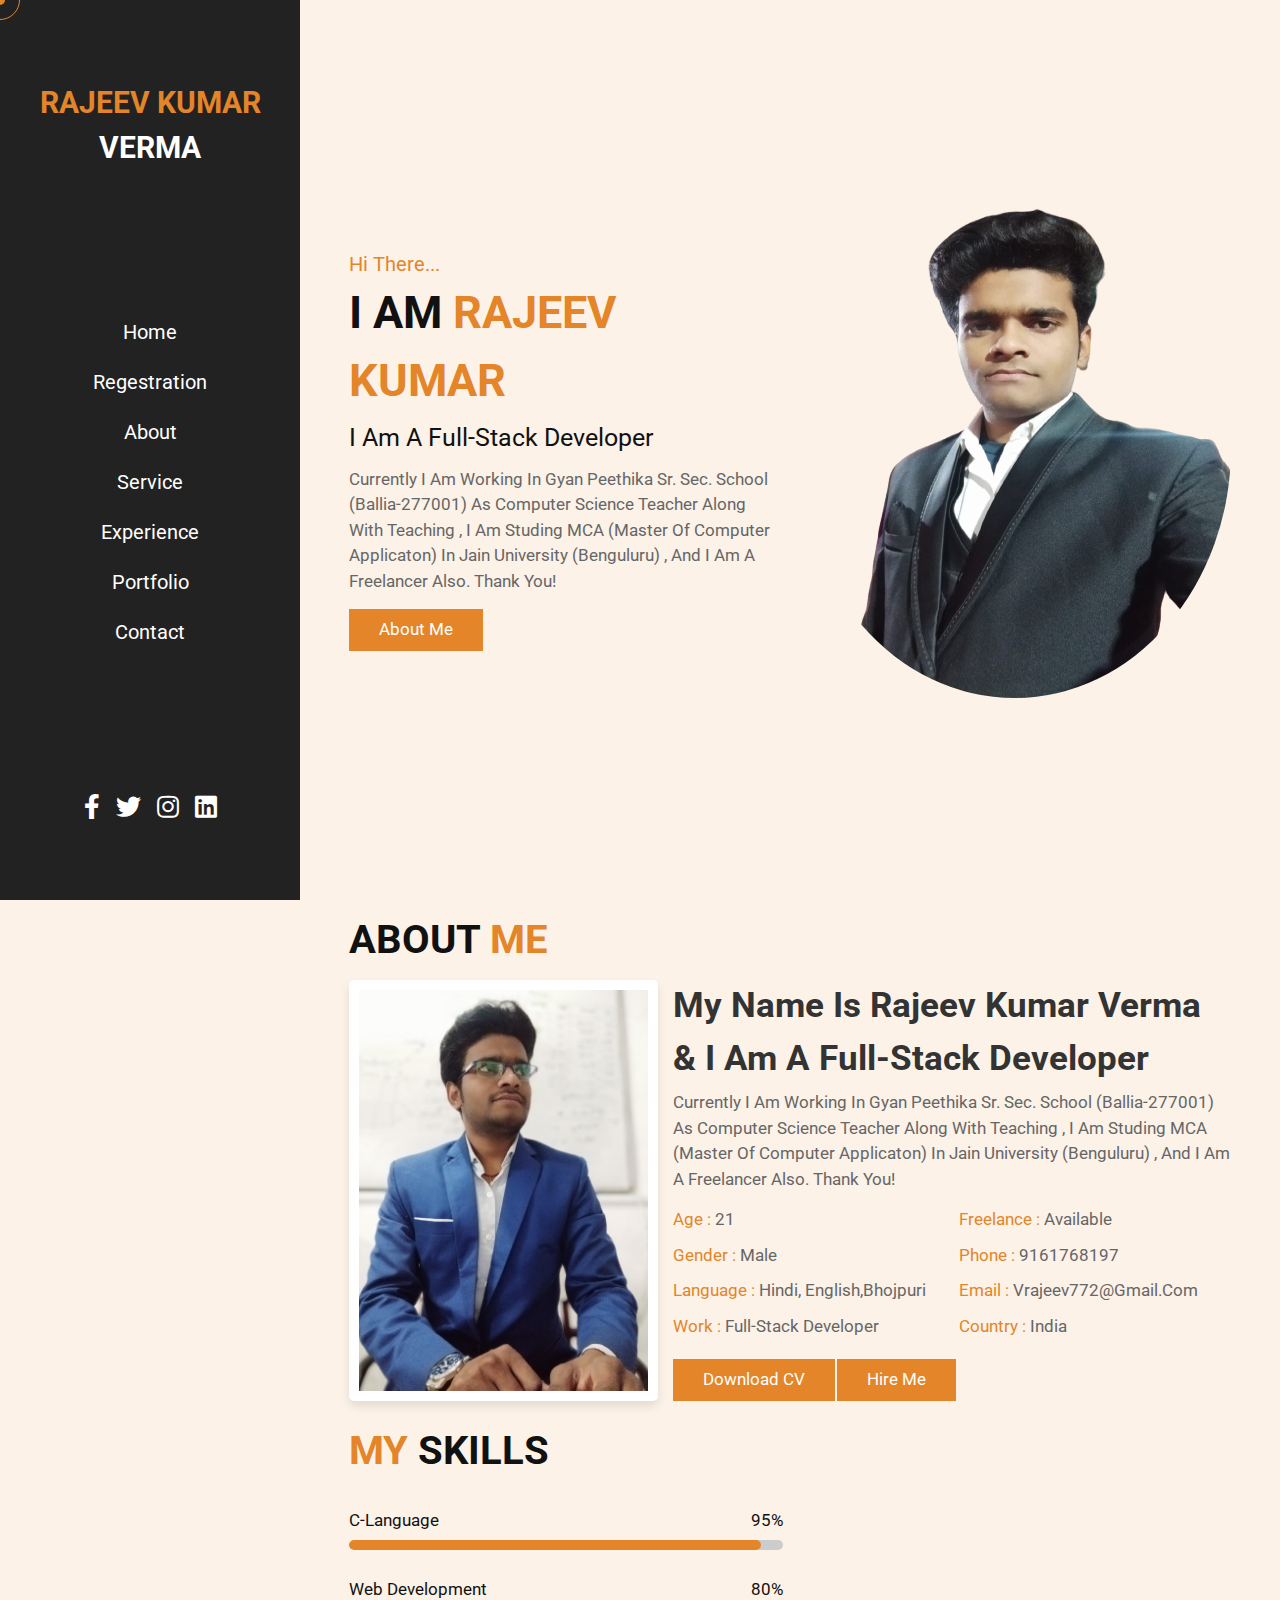
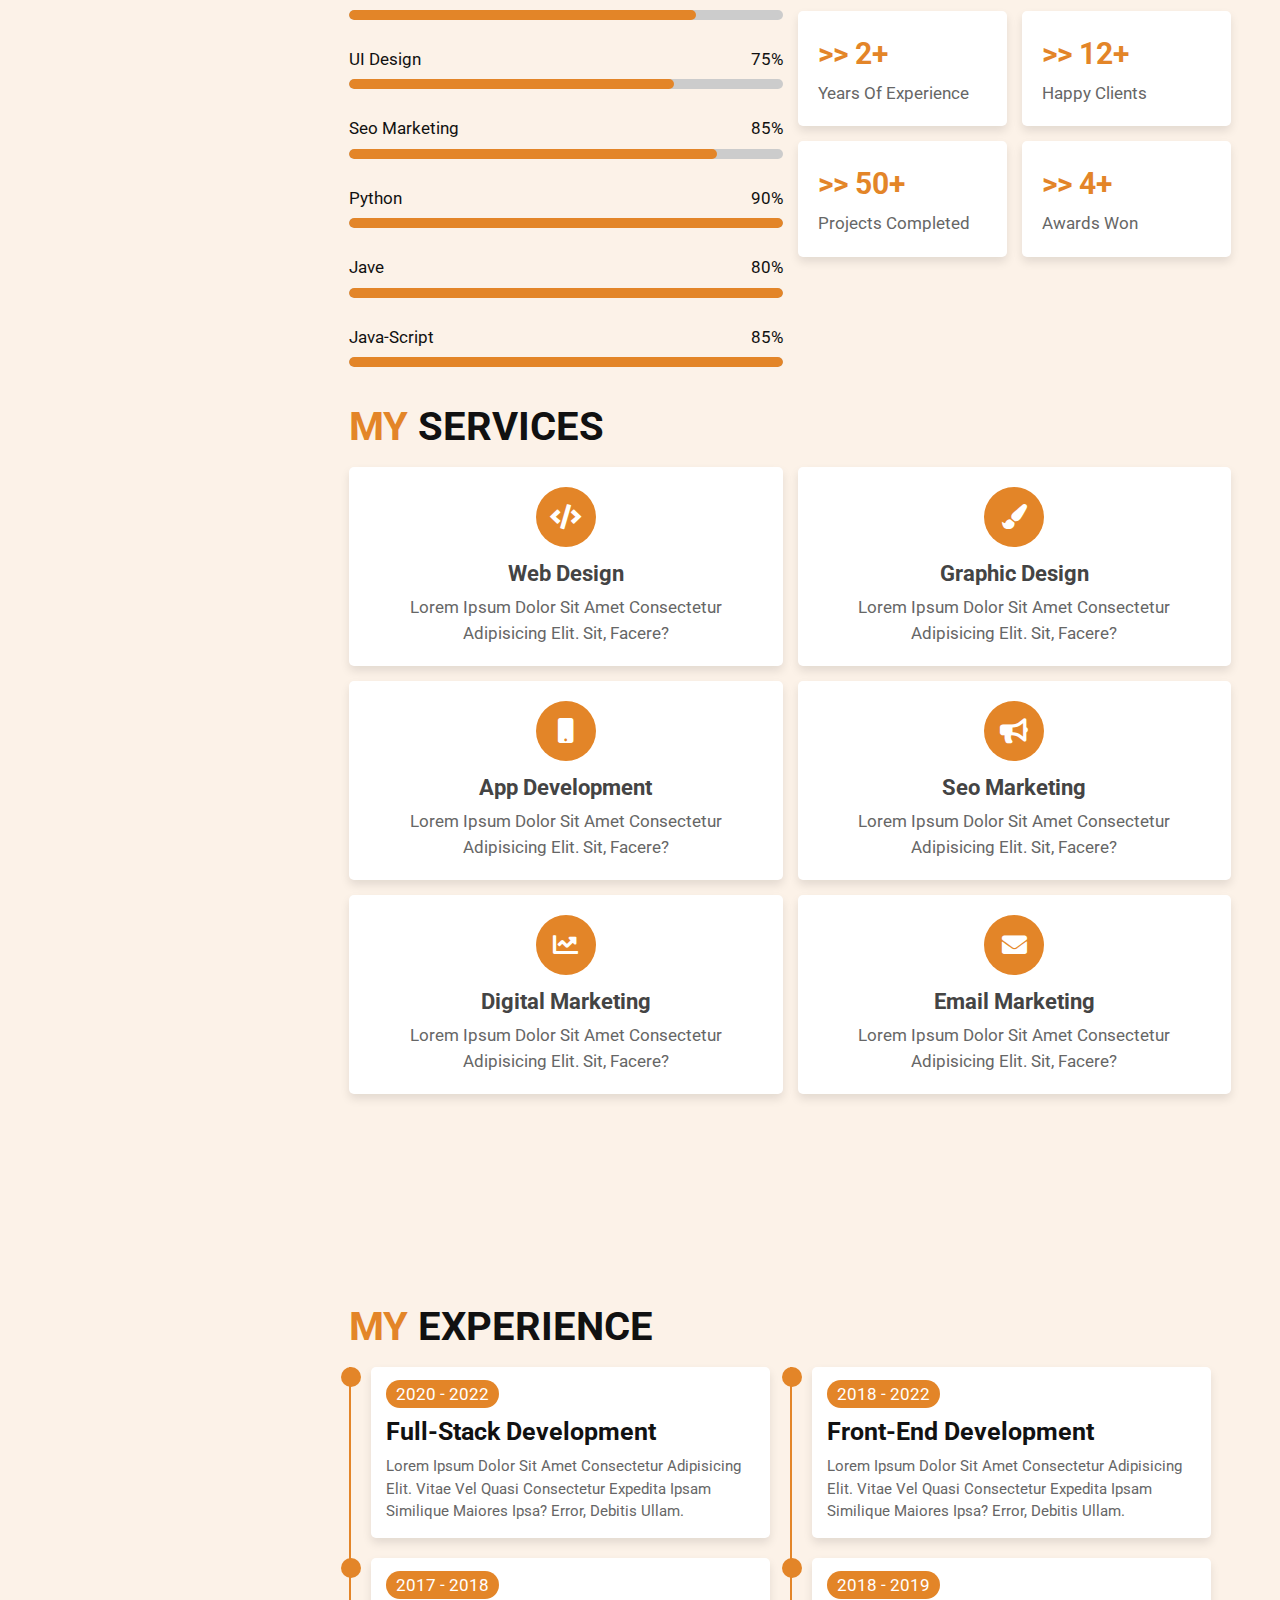
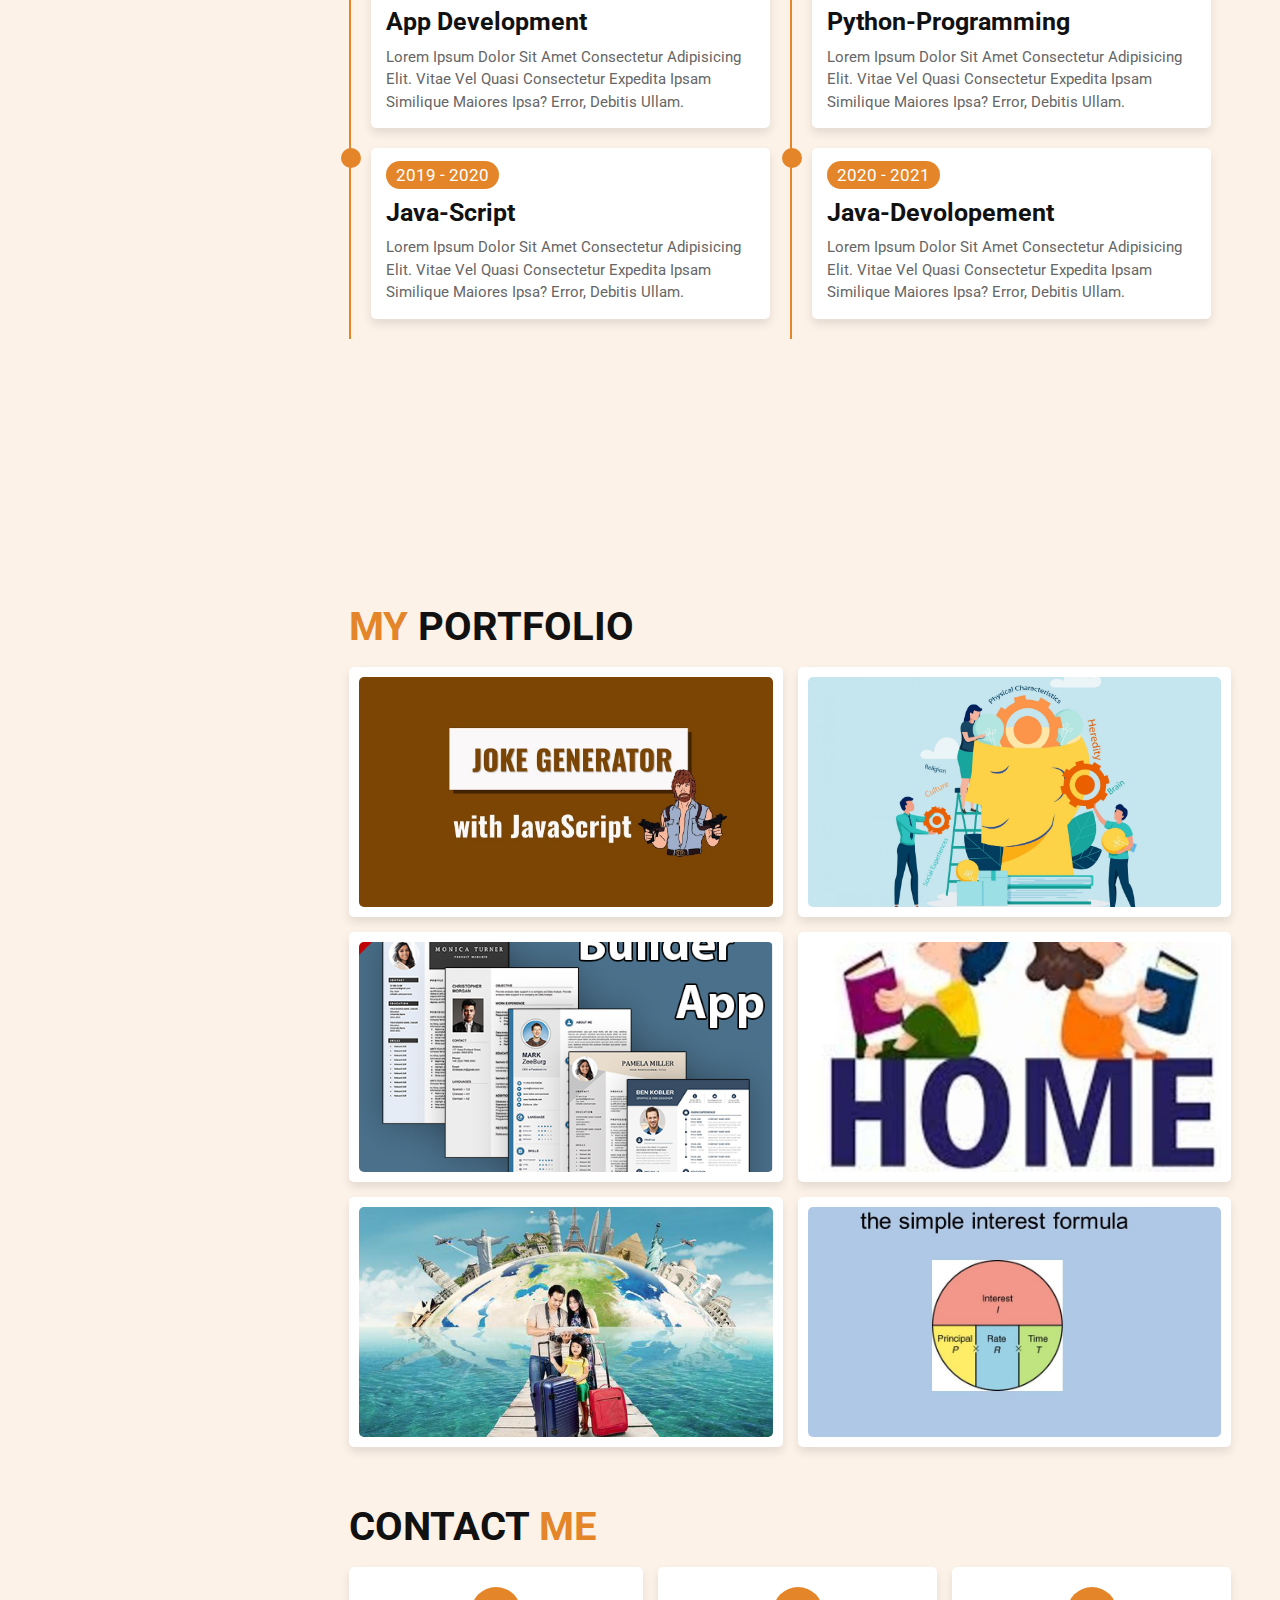
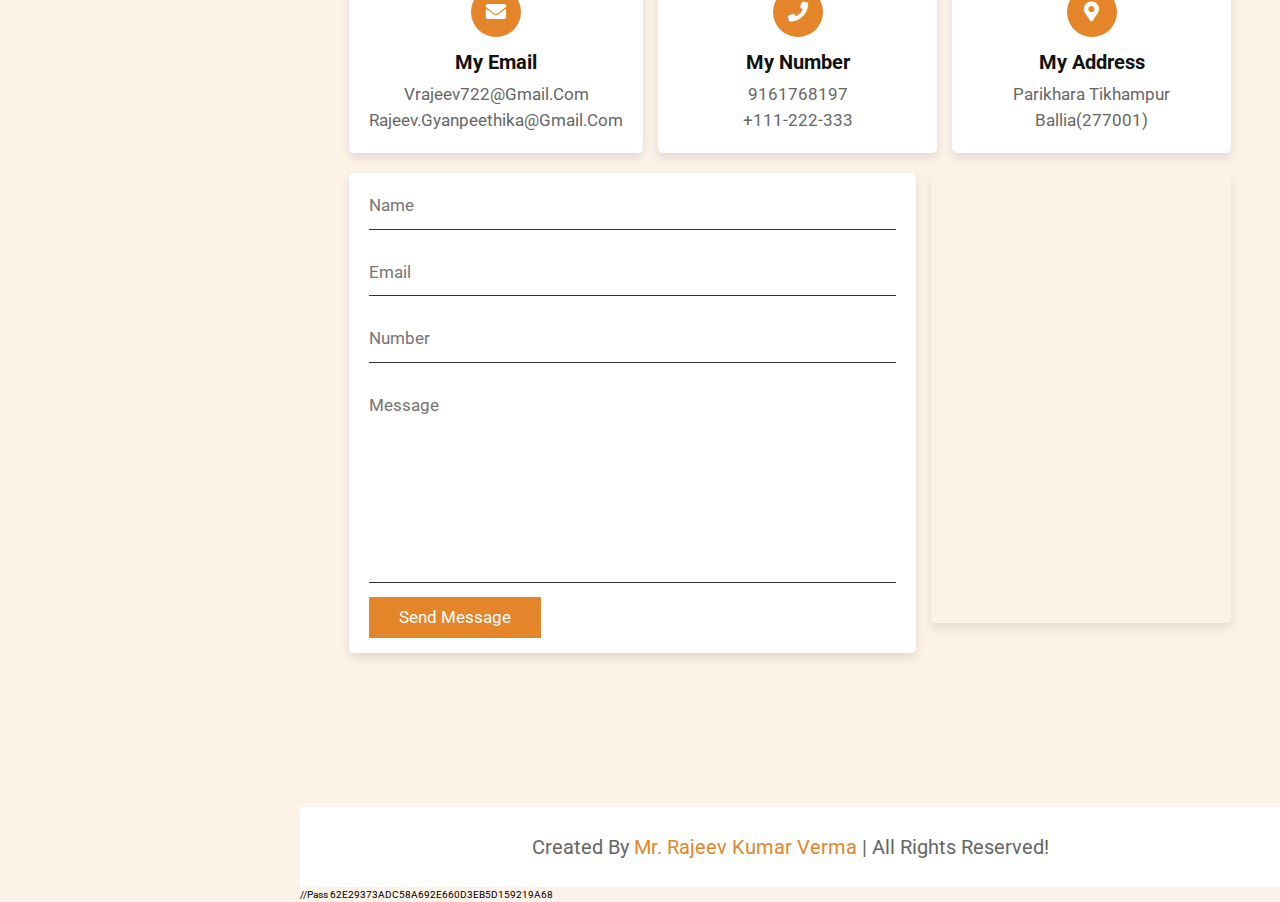
<file: index.html>
<!DOCTYPE html>
<html lang="en">
<head>
    <meta charset="UTF-8">
    <meta http-equiv="X-UA-Compatible" content="IE=edge">
    <meta name="viewport" content="width=device-width, initial-scale=1.0">
    <title>Rajeev || portfolio</title>

    <!-- font awesome cdn link  -->
    <link rel="stylesheet" href="https://cdnjs.cloudflare.com/ajax/libs/font-awesome/5.15.3/css/all.min.css">

    <!-- custom css file link  -->
    <link rel="stylesheet" href="css/style.css">
    <link rel="shortcut icon" type="img/png" href="images/home3.png">

</head>
<body>

<!-- custom cursors  -->
<div class="cursor-1"></div>
<div class="cursor-2"></div>


<div id="menu-bars" class="fas fa-bars"></div>
    
<!-- header section starts  -->

<header>

    <a href="#" class="logo"> <span>Rajeev Kumar</span> Verma </a>

    <nav class="navbar">
        <a href="#home">home</a>
        <a href="https://forms.gle/GdUY5DQSSkoCcTYF8">Regestration</a>
        <a href="#about">about</a>
        <a href="#service">service</a>
        <a href="#experience">experience</a>
        <a href="#portfolio">portfolio</a>
        <a href="#contact">contact</a>
    </nav>

    <div class="follow">
        <a href="https://www.facebook.com/rajeevkumar.verma.180625" class="fab fa-facebook-f"></a>
        <a href="#" class="fab fa-twitter"></a>
        <a href="https://www.instagram.com/rajeevverma116/" class="fab fa-instagram"></a>
        <a href="#" class="fab fa-linkedin"></a>
    </div>

</header>

<!-- header section ends -->

<!-- home section starts  -->

<section class="home" id="home">

    <div class="content">
        <span class="hi"> hi there... </span>
        <h3> i am <span> Rajeev Kumar </span> </h3>
        <p class="info"> i am a full-stack developer </p>
        <p class="text"> Currently i am working in Gyan Peethika Sr. Sec. School (Ballia-277001) as computer science teacher 
            along with teaching , I am studing MCA (Master of Computer Applicaton) in 
            jain university (benguluru) , and I am a freelancer also. Thank you!
        </p>
        <a href="#about" class="btn">about me</a>
    </div>

    <div  class="image">
        <img class="img" src="images/home3.png" alt="" height="500px" width="400px" >
    </div>

</section>

<!-- home section ends -->

<!-- about section starts  -->

<section class="about" id="about">

<h1 class="heading"> about <span> me </span> </h1>

<div class="row-1">

    <div class="image">
        <img src="images/about2.jpg" alt="">
    </div>

    <div class="content">
        <h3> my name is rajeev kumar verma & i am a full-stack developer </h3>
        <p>Currently i am working in Gyan Peethika Sr. Sec. School (Ballia-277001) as computer science teacher 
            along with teaching , I am studing MCA (Master of Computer Applicaton) in 
            jain university (benguluru) , and I am a freelancer also. Thank you!</p>
        <div class="box-container">
            <div class="box">
                <p> <span> age : </span> 21 </p>
                <p> <span> gender : </span> male </p>
                <p> <span> language : </span> hindi, english,Bhojpuri </p>
                <p> <span> work : </span> full-stack developer </p>
            </div>
            <div class="box">
                <p> <span> freelance : </span> available </p>
                <p> <span> phone : </span> 9161768197 </p>
                <p> <span> email : </span> vrajeev772@gmail.com </p>
                <p> <span> country : </span> india </p>
            </div>
        </div>
       <button onclick="location.href='resume.pdf'" class="btn">download CV</button>
        <a href="#" class="btn">hire me</a>
    </div>

</div>

<h1 class="heading"> <span> my </span> skills </h1>

<div class="row-2">

    <div class="skills">
        <div class="progress">
            <h3> c-language <span> 95% </span> </h3>
            <div class="bar"> <span></span> </div>
        </div>
        <div class="progress">
            <h3> web development <span> 80% </span> </h3>
            <div class="bar"> <span></span> </div>
        </div>
        <div class="progress">
            <h3> UI design <span> 75% </span> </h3>
            <div class="bar"> <span></span> </div>
        </div>
        <div class="progress">
            <h3> seo marketing <span> 85% </span> </h3>
            <div class="bar"> <span></span> </div>
        </div>
        <div class="progress">
            <h3> Python <span> 90% </span> </h3>
            <div class="bar"> <span></span> </div>
        </div>
        <div class="progress">
            <h3> jave <span> 80% </span> </h3>
            <div class="bar"> <span></span> </div>
        </div>
        <div class="progress">
            <h3> java-script <span> 85% </span> </h3>
            <div class="bar"> <span></span> </div>
        </div>
    </div>

    <div class="box-container">

        <div class="box">
            <h3> >> 2+ </h3>
            <p>years of experience</p>
        </div>
        <div class="box">
            <h3> >> 12+ </h3>
            <p>happy clients</p>
        </div>
        <div class="box">
            <h3> >> 50+ </h3>
            <p>projects completed</p>
        </div>
        <div class="box">
            <h3> >> 4+ </h3>
            <p>awards won</p>
        </div>

    </div>

</div>

</section>

<!-- about section ends -->

<!-- service section starts  -->

<section class="service" id="service">

<h1 class="heading"> <span> my </span> services </h1>

    <div class="box-container">

        <div class="box">
            <i class="fas fa-code"></i>
            <h3>web design</h3>
            <p>Lorem ipsum dolor sit amet consectetur adipisicing elit. Sit, facere?</p>
        </div>

        <div class="box">
            <i class="fas fa-paint-brush"></i>
            <h3>graphic design</h3>
            <p>Lorem ipsum dolor sit amet consectetur adipisicing elit. Sit, facere?</p>
        </div>

        <div class="box">
            <i class="fas fa-mobile"></i>
            <h3>app development</h3>
            <p>Lorem ipsum dolor sit amet consectetur adipisicing elit. Sit, facere?</p>
        </div>

        <div class="box">
            <i class="fas fa-bullhorn"></i>
            <h3>seo marketing</h3>
            <p>Lorem ipsum dolor sit amet consectetur adipisicing elit. Sit, facere?</p>
        </div>

        <div class="box">
            <i class="fas fa-chart-line"></i>
            <h3>digital marketing</h3>
            <p>Lorem ipsum dolor sit amet consectetur adipisicing elit. Sit, facere?</p>
        </div>

        <div class="box">
            <i class="fas fa-envelope"></i>
            <h3>email marketing</h3>
            <p>Lorem ipsum dolor sit amet consectetur adipisicing elit. Sit, facere?</p>
        </div>

    </div>

</section>

<!-- service section ends -->

<!-- experience section starts  -->

<section class="experience" id="experience">

    <h1 class="heading"> <span> my </span> experience </h1>

    <div class="box-container">

        <div class="box">
            <div class="content">
                <span> 2020 - 2022 </span>
                <h3>full-stack development</h3>
                <p>Lorem ipsum dolor sit amet consectetur adipisicing elit. Vitae vel quasi consectetur expedita ipsam similique maiores ipsa? Error, debitis ullam.</p>
            </div>
        </div>

        <div class="box">
            <div class="content">
                <span> 2018 - 2022 </span>
                <h3>front-end development</h3>
                <p>Lorem ipsum dolor sit amet consectetur adipisicing elit. Vitae vel quasi consectetur expedita ipsam similique maiores ipsa? Error, debitis ullam.</p>
            </div>
        </div>

        <div class="box">
            <div class="content">
                <span> 2017 - 2018 </span>
                <h3>app development</h3>
                <p>Lorem ipsum dolor sit amet consectetur adipisicing elit. Vitae vel quasi consectetur expedita ipsam similique maiores ipsa? Error, debitis ullam.</p>
            </div>
        </div>

        <div class="box">
            <div class="content">
                <span> 2018 - 2019 </span>
                <h3>python-programming</h3>
                <p>Lorem ipsum dolor sit amet consectetur adipisicing elit. Vitae vel quasi consectetur expedita ipsam similique maiores ipsa? Error, debitis ullam.</p>
            </div>
        </div>

        <div class="box">
            <div class="content">
                <span> 2019 - 2020 </span>
                <h3>java-script</h3>
                <p>Lorem ipsum dolor sit amet consectetur adipisicing elit. Vitae vel quasi consectetur expedita ipsam similique maiores ipsa? Error, debitis ullam.</p>
            </div>
        </div>

        <div class="box">
            <div class="content">
                <span> 2020 - 2021 </span>
                <h3>java-devolopement</h3>
                <p>Lorem ipsum dolor sit amet consectetur adipisicing elit. Vitae vel quasi consectetur expedita ipsam similique maiores ipsa? Error, debitis ullam.</p>
            </div>
        </div>

    </div>

</section>

<!-- experience section ends -->

<!-- portfolio section starts  -->

<section class="portfolio" id="portfolio">

    <h1 class="heading"> <span> my </span> portfolio </h1>

    <div class="box-container">

        <div class="box">
            <a href="./projects/jokes/index.html"><img src="images/joke.jpg" alt=""></a>
            <h3> project 01 </h3>
            <div class="icons">
                <a href="#" class="fas fa-link"></a>
                <a href="#" class="fas fa-share"></a>
                <a href="#" class="fas fa-search"></a>
            </div>
        </div>

        <div class="box">
            <a href="./projects/your-photo/index.html"><img src="images/Personality2.jpg" alt=""></a>
            <h3> project 02 </h3>
            <div class="icons">
                <a href="#" class="fas fa-link"></a>
                <a href="#" class="fas fa-share"></a>
                <a href="#" class="fas fa-search"></a>
            </div>
        </div>

        <div class="box">
            <a href="./projects/resume/index.html"><img src="images/resume1.png" alt=""></a>
            <h3> project 03 </h3>
            <div class="icons">
                <a href="#" class="fas fa-link"></a>
                <a href="#" class="fas fa-share"></a>
                <a href="#" class="fas fa-search"></a>
            </div>
        </div>

        <div class="box">
            <a href="./projects/tution center/index.html"><img src="images/tuition.jpg" alt=""></a>
            <h3> project 04 </h3>
            <div class="icons">
                <a href="#" class="fas fa-link"></a>
                <a href="#" class="fas fa-share"></a>
                <a href="#" class="fas fa-search"></a>
            </div>
        </div>

        <div class="box">
            <a href="./projects/turist/index.html"><img src="images/turist.jpg" alt=""></a>
            <h3> project 05 </h3>
            <div class="icons">
                <a href="#" class="fas fa-link"></a>
                <a href="#" class="fas fa-share"></a>
                <a href="#" class="fas fa-search"></a>
            </div>
        </div>

        <div class="box">
            <a href="./projects/simple interstate.html"><img src="images/si.jpg" alt=""></a>
            <h3> project 06 </h3>
            <div class="icons">
                <a href="#" class="fas fa-link"></a>
                <a href="#" class="fas fa-share"></a>
                <a href="#" class="fas fa-search"></a>
            </div>
        </div>

    </div>

</section>

<!-- portfolio section ends -->

<!-- contact section starts  -->

<section class="contact" id="contact">

    <h1 class="heading"> contact <span> me </span> </h1>

    <div class="icons-container">

        <div class="icons">
            <i class="fas fa-envelope"></i>
            <h3>my email</h3>
            <p>vrajeev722@gmail.com</p>
            <p>rajeev.gyanpeethika@gmail.com</p>
        </div>

        <div class="icons">
            <i class="fas fa-phone"></i>
            <h3>my number</h3>
            <p>9161768197</p>
            <p>+111-222-333</p>
        </div>

        <div class="icons">
            <i class="fas fa-map-marker-alt"></i>
            <h3>my address</h3>
            <p>parikhara tikhampur ballia(277001)</p>
        </div>

    </div>

    <div class="row">

        <form action="" onsubmit="sendEmail(); reset(); return false">

            <input id="name" type="text" placeholder="name" class="box">
            <input id="email" type="email" placeholder="email" class="box">
            <input id="phone" type="number" placeholder="number" class="box">

            <textarea id="message" name="" placeholder="message" id="" cols="30" rows="10"></textarea>

            <input type="submit" class="btn" value="send message">

        </form>

        <iframe class="map" src="https://www.google.com/maps/embed?pb=!1m18!1m12!1m3!1d14370.726922499438!2d84.
        14263022260505!3d25.781074059978298!2m3!1f0!2f0!3f0!3m2!1i1024!2i768!4f13.1!3m3!1m2!1s0x39926
        4f88a1b4925%3A0x6caeadd6875ebf5c!2sParikhara%2C%20Uttar%20Pradesh%20277001!5e0!3m2!1sen!2sin!4
        v1652631118095!5m2!1sen!2sin" width="600" height="450" 
        style="border:0;" allowfullscreen="" loading="lazy" ></iframe>
    </div>


</section>

<!-- contact section ends -->

<!-- footer section  -->
<footer class="footer"> created by <span> mr. rajeev kumar verma </span> | all rights reserved! </footer>






















<!-- custom js file link  -->
<script src="js/script.js"></script>
<script src=" https://smtpjs.com/v3/smtp.js"></script>
<script>
        //form
        function sendEmail(){
            Email.send({
                secureToken:"5de4f07a-c93a-4c2a-b8cf-2c27e9b9d108",
                
                To : 'vrajeev722@gmail.com',
                From : document.getElementById("email").value,
                Subject : "New contact form Enquiry",
                Body : "Name:"+ document.getElementById("name").value
                    + "<br> Email: " +document.getElementById("email").value
                    + "<br> Phone No. : " +document.getElementById("phone").value
                    + "<br> Message: " +document.getElementById("message").value
            }).then(
            message => alert(message)
            );
        }
</script>
//pass  62E29373ADC58A692E660D3EB5D159219A68


</body>
</html>
</file>
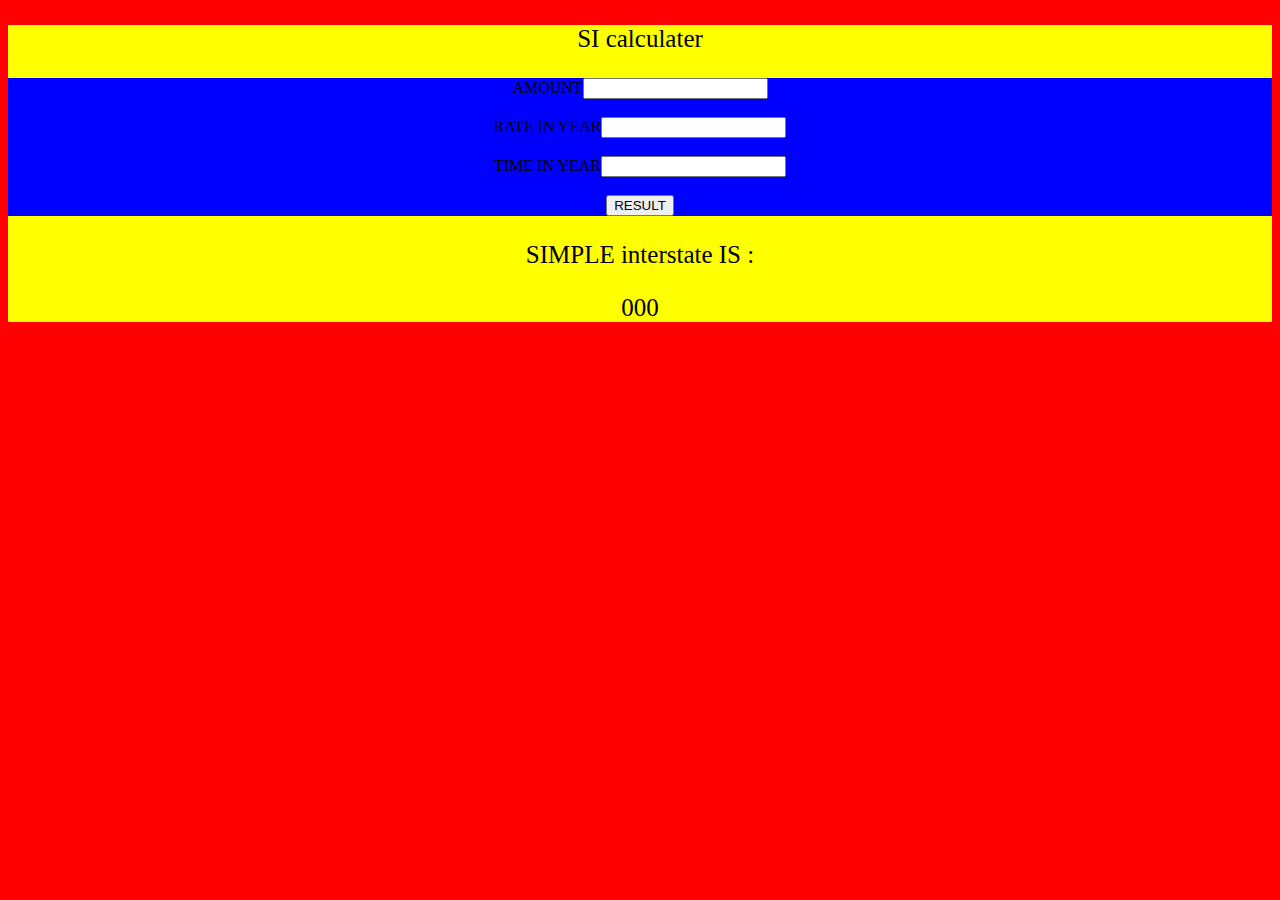
<file: projects/simple interstate.html>
<!DOCTYPE html>
<html lang="en">
<head>
    <meta charset="UTF-8">
    <meta http-equiv="X-UA-Compatible" content="IE=edge">
    <meta name="viewport" content="width=device-width, initial-scale=1.0">
    <title>SI</title>
<script type="text/javascript">
function cal(){
var prin=document.getElementById("p").value;
var rate=document.getElementById("r").value;
var time=document.getElementById("t").value;
var si=(prin*rate*time)/100;
// alert("si = "+si);
// document.write("si=",+si);
// console.log(`simple intereste is : ${si}`)
document.getElementById("si").innerHTML=si;
}

</script>
</head>
<body align="center" bgcolor="red">
    <div style="background-color:yellow ;">
        <p align="center" style="font-size:25px;">
            SI calculater
        </p>
        <div style="background-color: blue ;">
            AMOUNT<INPUT TYPE="text"  id="p"><BR><BR>
            RATE IN YEAR<INPUT TYPE="number" id="r"><BR><BR>
            TIME IN YEAR<INPUT TYPE="number" id="t"><BR><BR>
            <button onclick="cal()"> RESULT 

            </button>
        </div>
    <div style="font-size:25px;">
        <p>SIMPLE interstate IS :</p>
        <p id="si" >000</p>
    </div>

    </div>              
    
</body>
</html>
</file>
<file: css/style.css>
@import url('https://fonts.googleapis.com/css2?family=Roboto:wght@100;300;400;500;700&display=swap');

:root{
    --main-color:#e38528;
}

*{
    font-family: 'Roboto', sans-serif;
    margin:0; padding:0;
    box-sizing: border-box;
    outline: none; border:none;
    text-decoration: none;
    text-transform: capitalize;
    transition: all .2s linear;
    line-height: 1.5;
}

html{
    font-size: 62.5%;
    overflow-x: hidden;
    scroll-behavior: smooth;
}

body{
    background: #fcf2e8;
    padding-left: 30rem;
}

section{
    padding:1rem 5%;
    min-height: 100vh;
}

.heading{
    font-size: 4rem;
    padding-bottom: 1rem;
    color:#111;
    text-transform: uppercase;
}

.heading span{
    color:var(--main-color);
    text-transform: uppercase;
}

.btn{
    display: inline-block;
    margin-top: 1rem;
    padding:.8rem 3rem;
    background:var(--main-color);
    color:#fff;
    cursor: pointer;
    font-size: 1.7rem;
}

.btn:hover{
    background:#111;
    letter-spacing: .2rem;
}

header{
    position: fixed;
    top:0; left:0; bottom:0;
    background:#222;
    display: flex;
    align-items: center;
    justify-content: space-between;
    z-index: 1000;
    flex-flow: column;
    padding:8rem 2rem;
    width:30rem;
    text-align: center;
}

header .logo{
    text-transform: uppercase;
    color:#fff;
    font-size: 3rem;
    font-weight: bolder;
}

header .logo span{
    text-transform: uppercase;
    color:var(--main-color);
}

header .navbar a{
    display: block;
    font-size: 2rem;
    color:#fff;
    margin:2rem 0;
}

header .navbar a:hover{
    letter-spacing: .2rem;
    color:var(--main-color);
}

header .follow a{
    font-size: 2.5rem;
    color:#fff;
    margin:0 .7rem;
}

header .follow a:hover{
    color:var(--main-color);
}

#menu-bars{
    position: fixed;
    top:1rem; right: 1rem;
    z-index: 10000;
    background:var(--main-color);
    color:#fff;
    border-radius: .5rem;
    padding:1rem 1.5rem;
    font-size: 3rem;
    cursor:pointer;
    display: none;
}

.cursor-1{
    position: absolute;
    top:0; left:0;
    height:1rem; width:1rem;
    background: var(--main-color);
    pointer-events: none;
    transform: translate(-50%, -50%);
    border-radius: 50%;
    z-index: 10000;
}

.cursor-1.active{
    height:7rem;
    width:7rem;
    opacity: .3;
}

.cursor-2{
    position: absolute;
    top:0; left:0;
    height:4rem; width:4rem;
    border:.1rem solid var(--main-color);
    pointer-events: none;
    transform: translate(-50%, -50%);
    border-radius: 50%;
    z-index: 10000;
    transition: .3s linear;
}

.cursor-2.active{
    display: none;
}

.home{
    display: flex;
    align-items: center;
    flex-wrap: wrap;
    gap:1.5rem;
}

.home .image{
    flex:1 1 40rem;
}

.home .image img{
    width:100%;
}
.img{
    border-radius: 50%;
}
.home .content{
    flex:1 1 40rem;
}

.home .content .hi{
    font-size: 2rem;
    color:var(--main-color);
}

.home .content h3{
    font-size: 4.5rem;
    color:#111;
    text-transform: uppercase;
}

.home .content h3 span{
    color:var(--main-color);
    text-transform: uppercase;
}

.home .content .info{
    font-size: 2.5rem;
    color:#111;
    padding:.5rem 0;
}

.home .content .text{
    font-size: 1.7rem;
    color:#666;
    padding:.5rem 0;
}

.about .row-1{
    display: flex;
    flex-wrap: wrap;
    gap:1.5rem;
    padding-bottom: 2rem;
}

.about .row-1 .image{
    flex:1 1 25rem;
}

.about .row-1 .image img{
    height: 100%;
    width:100%;
    object-fit: cover;
    border:1rem solid #fff;
    border-radius: .5rem;
    box-shadow: 0 .5rem 1rem rgba(0,0,0,.1);
}

.about .row-1 .content{
    flex:1 1 50rem;
}

.about .row-1 .content h3{
    color:#333;
    font-size: 3.5rem;
}

.about .row-1 .content p{
    color:#666;
    font-size: 1.7rem;
    padding:.5rem 0;
}

.about .row-1 .content .box-container{
    display: flex;
    flex-wrap: wrap;
    gap:1.5rem;
    padding: 0.5rem 0;
}

.about .row-1 .content .box-container .box{
    flex:1 1 20rem;
}

.about .row-1 .content .box-container .box span{
    color:var(--main-color);
}

.about .row-2{
    display: flex;
    flex-wrap: wrap;
    gap:1.5rem;
    align-items: center;
}

.about .row-2 .skills{
    flex:1 1 40rem;
}

.about .row-2 .skills .progress{
    padding:1rem 0;
}

.about .row-2 .skills .progress h3{
    display: flex;
    justify-content: space-between;
    padding:.7rem 0;
    font-size: 1.7rem;
    color:#111;
    font-weight: 400;
}

.about .row-2 .skills .progress .bar{
    width:100%;
    background:#ccc;
    overflow:hidden;
    height:1rem;
    border-radius: 50rem;
}

.about .row-2 .skills .progress .bar span{
    display:block;
    height:100%;
    background:var(--main-color);
    border-radius: 50rem;
}

.about .row-2 .skills .progress:nth-child(1) .bar span{
    width:95%;
}

.about .row-2 .skills .progress:nth-child(2) .bar span{
    width:80%;
}

.about .row-2 .skills .progress:nth-child(3) .bar span{
    width:75%;
}

.about .row-2 .skills .progress:nth-child(4) .bar span{
    width:85%;
}

.about .row-2 .box-container{
    flex:1 1 40rem;
    display: flex;
    flex-wrap: wrap;
    gap:1.5rem;
}

.about .row-2 .box-container .box{
    flex:1 1 15rem;
    background:#fff;
    padding:2rem;
    border-radius: .5rem;
    box-shadow: 0 .5rem 1rem rgba(0,0,0,.1);
}

.about .row-2 .box-container .box h3{
    color:var(--main-color);
    font-size: 3rem;
}

.about .row-2 .box-container .box p{
    color:#666;
    font-size: 1.7rem;
    padding-top: .5rem;
}

.service .box-container{
    display: flex;
    flex-wrap: wrap;
    gap:1.5rem;
}

.service .box-container .box{
    flex:1 1 30rem;
    text-align: center;
    padding:2rem;
    background:#fff;
    border-radius: .5rem;
    box-shadow:0 .5rem 1rem rgba(0,0,0,.1);
}

.service .box-container .box i{
    height:6rem;
    width:6rem;
    line-height: 6rem;
    font-size: 2.5rem;
    color:#fff;
    background:var(--main-color);
    border-radius: 50%;
}

.service .box-container .box h3{
    color:#444;
    font-size: 2.2rem;
    padding-top: 1rem;
}

.service .box-container .box p{
    color:#666;
    font-size: 1.7rem;
    padding-top: .5rem;
}

.experience .box-container{
    display: flex;
    flex-wrap: wrap;
}

.experience .box-container .box{
    position: relative;
    flex:1 1 33rem;
    border-left: .2rem solid var(--main-color);
    padding-left: 2rem;
    padding-right: 2rem;
    padding-bottom: 2rem;    
}

.experience .box-container .box::before{
    content: '';
    position: absolute;
    top:0; left:-1rem;
    height:2rem;
    width:2rem;
    border-radius: 50%;
    background:var(--main-color);
}

.experience .box-container .box .content{
    background:#fff;
    padding:1.5rem;
    box-shadow: 0 .5rem 1rem rgba(0,0,0,.1);
    border-radius: .5rem;
}

.experience .box-container .box .content span{
    color:#fff;
    font-size: 1.7rem;
    background:var(--main-color);
    border-radius: 50rem;
    padding:.4rem 1rem;
}

.experience .box-container .box .content h3{
    font-size: 2.5rem;
    padding:.5rem 0;
    color:#111;
}

.experience .box-container .box .content p{
    font-size: 1.5rem;
    color:#666;
}

.portfolio .box-container{
    display: flex;
    flex-wrap: wrap;
    gap:1.5rem;
}

.portfolio .box-container .box{
    flex:1 1 30rem;
    height:25rem;
    position: relative;
    overflow:hidden;
    border:1rem solid #fff;
    box-shadow: 0 .5rem 1rem rgba(0,0,0,.1);
    background:#fff;
    border-radius: .5rem;
}

.portfolio .box-container .box img{
    height:100%;
    width:100%;
    object-fit: cover;
    border-radius: .5rem;
    position: relative;
    z-index: 1;
}

.portfolio .box-container .box:hover img{
    height:75%;
    width:75%;
}

.portfolio .box-container .box h3{
    position: absolute;
    bottom:.5rem; left:1rem;
    font-size: 2.5rem;
    color:#333;
    text-transform: uppercase;
}

.portfolio .box-container .box .icons{
    position: absolute;
    top:1rem; right:1rem;
}

.portfolio .box-container .box .icons a{
    display: block;
    height:4rem;
    width:4rem;
    border-radius: .5rem;
    background: #eee;
    color:#333;
    font-size: 1.7rem;
    line-height: 4rem;
    text-align: center;
    margin-bottom: 1rem;
}

.portfolio .box-container .box .icons a:hover{
    background:var(--main-color);
    color:#fff;
}

.contact .icons-container{
    display: flex;
    gap:1.5rem;
    flex-wrap: wrap;
    padding-bottom: 2rem;
}

.contact .icons-container .icons{
    flex:1 1 25rem;
    text-align: center;
    padding:2rem;
    background:#fff;
    box-shadow: 0 .5rem 1rem rgba(0,0,0,.1);
    border-radius: .5rem;
}

.contact .icons-container .icons i{
    height:5rem;
    width:5rem;
    line-height: 5rem;
    font-size: 2rem;
    background: var(--main-color);
    color:#fff;
    border-radius: 50%;
}

.contact .icons-container .icons h3{
    color:#111;
    font-size: 2rem;
    padding:.5rem 0;
    padding-top: 1rem;
}

.contact .icons-container .icons p{
    color:#666;
    font-size: 1.7rem;
}

.contact .row{
    display: flex;
    flex-wrap: wrap;
    gap:1.5rem;
}

.contact .row form{
    flex:1 1 55rem;
    background:#fff;
    padding:0 2rem;
    box-shadow: 0 .5rem 1rem rgba(0,0,0,.1);
    border-radius: .5rem;
}

.contact .row .map{
    flex:1 1 25rem;
    border:1rem solid #fff;
    box-shadow: 0 .5rem 1rem rgba(0,0,0,.1);
    border-radius: .5rem;
    width: 100%;
}

.contact .row form .box,
.contact .row form textarea{
    width: 100%;
    border-bottom: .1rem solid #333;
    color:#333;
    text-transform: none;
    font-size: 1.7rem;
    padding:1rem 0;
    margin:1rem 0;
}

.contact .row form .box:focus,
.contact .row form textarea:focus{
    border-color: var(--main-color);
}

.contact .row form .box::placeholder,
.contact .row form textarea::placeholder{
    text-transform: capitalize;
}

.contact .row form textarea{
    height: 20rem;
    resize: none;
}

.contact .row form .btn{
    margin-top: 0;
    margin-bottom: 1.5rem;
}

.footer{
    margin-top: 2rem;
    font-size: 2rem;
    padding:2.5rem;
    text-align: center;
    color:#666;
    background: #fff;
}

.footer span{
    color:var(--main-color);
}


















/* media queries  */
@media (max-width:991px){

    html{
        font-size: 55%;
    }
    
    body{
        padding: 0;
    }

    #menu-bars{
        display: initial;
    }

    header{
        left:-120%;
    }

    header.active{
        left:0%;
    }

    .cursor-1,
    .cursor-2{
        display: none;
    }

}

@media (max-width:450px){

    html{
        font-size: 50%;
    }

    header{
        width:100%;
    }

    .experience .box-container .box{
        padding-right: 0;
    }

}
</file>
